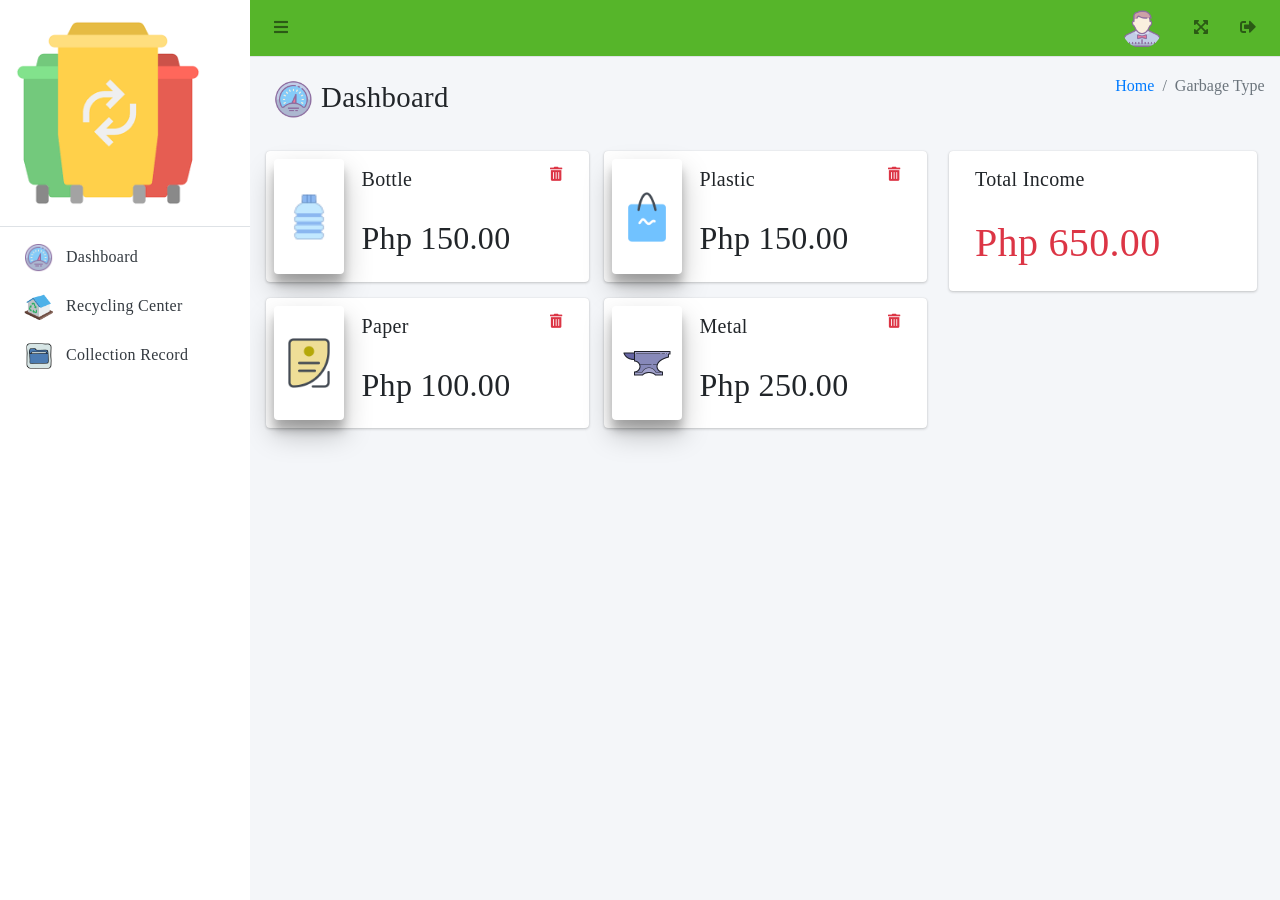
<file: member/index.html>
<!DOCTYPE html>
<html lang="en">

<head>
   <meta charset="utf-8">
   <meta name="viewport" content="width=device-width, initial-scale=1">
      <title>Waste-Management-System</title>
   <!-- Font Awesome -->
   <link rel="stylesheet" href="../asset/fontawesome/css/all.min.css">
   <link rel="stylesheet" href="../asset/css/adminlte.min.css">
   <link rel="stylesheet" href="../asset/css/style.css">
   <link rel="stylesheet" href="../asset/tables/datatables-bs4/css/dataTables.bootstrap4.min.css">
</head>

<body class="hold-transition sidebar-mini layout-fixed">
   <div class="wrapper">
      <nav class="main-header navbar navbar-expand navbar-light" style="background-color: rgb(86,181,42)">
         <!-- Left navbar links -->
         <ul class="navbar-nav">
            <li class="nav-item">
               <a class="nav-link" data-widget="pushmenu" href="#" role="button"><i class="fas fa-bars"></i></a>
            </li>
         </ul>
         <ul class="navbar-nav ml-auto">
            <li class="nav-item">
               <a class="nav-link" href="#" role="button">
                  <img src="../asset/img/avatar.png" class="img-circle" alt="User Image" width="40" style="margin-top: -8px;">
               </a>
            </li>
            <li class="nav-item">
               <a class="nav-link" data-widget="fullscreen" href="#" role="button">
                  <i class="fas fa-expand-arrows-alt"></i>
               </a>
            </li>
            <li class="nav-item">
               <a class="nav-link" data-widget="fullscreen" href="../index.html">
                  <i class="fas fa-sign-out-alt"></i>
               </a>
            </li>
         </ul>
      </nav>
      <aside class="main-sidebar sidebar-light-primary">
            <!-- Brand Logo -->
            <a href="index.html" class="brand-link">
         <img src="../asset/img/logo.png" alt="DSMS Logo" width="200">
         </a>
         <div class="sidebar">
            <nav class="mt-2">
               <ul class="nav nav-pills nav-sidebar flex-column" data-widget="treeview" role="menu"
                  data-accordion="false">
                  <li class="nav-item">
                     <a href="index.html" class="nav-link">
                        <img src="../asset/img/dashboard.png" width="30">
                        <p>
                           Dashboard
                        </p>
                     </a>
                  </li>
                  <li class="nav-item">
                     <a href="recycle-center.html" class="nav-link">
                        <img src="../asset/img/recycle-center.png" width="30">
                        <p>
                           Recycling Center
                        </p>
                     </a>
                  </li>
                  <li class="nav-item">
                     <a href="records.html" class="nav-link">
                        <img src="../asset/img/records.png" width="30">
                        <p>
                           Collection Record
                        </p>
                     </a>
                  </li>
               </ul>
            </nav>
         </div>
      </aside>
      <div class="content-wrapper">
         <div class="content-header">
            <div class="container-fluid">
               <div class="row mb-2">
                  <div class="col-sm-6">
                     <h1 class="m-0"><img src="../asset/img/dashboard.png" width="40"> Dashboard</h1>
                  </div>
                  <div class="col-sm-6">
                     <ol class="breadcrumb float-sm-right">
                        <li class="breadcrumb-item"><a href="#">Home</a></li>
                        <li class="breadcrumb-item active">Garbage Type</li>
                     </ol>
                  </div>
               </div>
            </div>
         </div>
         <section class="content">
            <div class="container-fluid">
               <div class="row">
                  <div class="col-12 col-sm-8 col-md-8">
                     <div class="row">
                     <div class="col-12 col-sm-6 col-md-6">
                        <div class="info-box">
                           <span class="info-box-icon text-warning elevation-4"><img src="../asset/img/bottle.png" width="50"></span>
                           <div class="info-box-content">
                              <span class="info-box-text">
                                 <span class="float-sm-right"><a class="btn btn-sm" href="#" data-toggle="modal"
                                          data-target="#delete"><i
                                          class="fa fa-trash-alt text-danger"></i></a></span>
                                 <h5>Bottle</h5>
                              </span>
                              <span class="info-box-number">
                                 <h2>Php 150.00</h2>
                              </span>
                           </div>
                        </div>
                     </div>
                     <div class="col-12 col-sm-6 col-md-6">
                        <div class="info-box">
                           <span class="info-box-icon text-warning elevation-4"><img src="../asset/img/plastic-bag.png" width="50"></span>
                           <div class="info-box-content">
                              <span class="info-box-text">
                                 <span class="float-sm-right"><a class="btn btn-sm" href="#" data-toggle="modal"
                                          data-target="#delete"><i
                                          class="fa fa-trash-alt text-danger"></i></a></span>
                                 <h5>Plastic</h5>
                              </span>
                              <span class="info-box-number">
                                 <h2>Php 150.00</h2>
                              </span>
                           </div>
                        </div>
                     </div>
                     <div class="col-12 col-sm-6 col-md-6">
                        <div class="info-box">
                           <span class="info-box-icon text-warning elevation-4"><img src="../asset/img/paper.png" width="50"></span>
                           <div class="info-box-content">
                              <span class="info-box-text">
                                 <span class="float-sm-right"><a class="btn btn-sm" href="#" data-toggle="modal"
                                          data-target="#delete"><i
                                          class="fa fa-trash-alt text-danger"></i></a></span>
                                 <h5>Paper</h5>
                              </span>
                              <span class="info-box-number">
                                 <h2>Php 100.00</h2>
                              </span>
                           </div>
                        </div>
                     </div>
                     <div class="col-12 col-sm-6 col-md-6">
                        <div class="info-box">
                           <span class="info-box-icon text-warning elevation-4"><img src="../asset/img/metal.png" width="50"></span>
                           <div class="info-box-content">
                              <span class="info-box-text">
                                 <span class="float-sm-right"><a class="btn btn-sm" href="#" data-toggle="modal"
                                          data-target="#delete"><i
                                          class="fa fa-trash-alt text-danger"></i></a></span>
                                 <h5>Metal</h5>
                              </span>
                              <span class="info-box-number">
                                 <h2>Php 250.00</h2>
                              </span>
                           </div>
                        </div>
                     </div>
                     </div>
                </div>
                <div class="col-12 col-sm-4 col-md-4">
                 <div class="col-12 col-sm-12 col-md-12">
                    <div class="info-box">
                       <div class="info-box-content">
                          <span class="info-box-text">
                             <h5>Total Income</h5>
                          </span>
                          <span class="info-box-number">
                             <h1 class="text-danger">Php 650.00</h1>
                          </span>
                       </div>
                    </div>
                 </div>
              </div>
               </div>
            </div>
         </section>
      </div>
   </div>
      <div id="delete" class="modal animated rubberBand delete-modal" role="dialog">
         <div class="modal-dialog modal-dialog-centered">
            <div class="modal-content">
               <div class="modal-body text-center">
                  <img src="../asset/img/sent.png" alt="" width="50" height="46">
                  <h3>Are you sure want to delete this Item?</h3>
                  <div class="m-t-20"> 
                     <a href="#" class="btn btn-white" data-dismiss="modal">Close</a>
                     <button type="submit" class="btn btn-danger">Delete</button>
                  </div>
               </div>
            </div>
         </div>
      </div>
   <div id="add" class="modal animated rubberBand delete-modal" role="dialog">
      <div class="modal-dialog modal-dialog-centered modal-md">
         <div class="modal-content">
            <div class="modal-body text-center">
               <form>
                  <div class="card-body">
                     <div class="row">
                        <div class="col-md-12">
                           <div class="card-header">
                              <h5><img src="../asset/img/garbage-collect.png" width="40"> Garbage Information</h5>
                           </div>
                           <div class="row">
                              <div class="col-md-12">
                                 <div class="form-group">
                                    <label class="float-left">Garbage Type</label>
                                    <input type="text" class="form-control" placeholder="Garbage Type">
                                 </div>
                              </div>
                              <div class="col-md-12">
                                 <div class="form-group">
                                    <label class="float-left">Description</label>
                                    <textarea class="form-control" placeholder="Descriptions"></textarea>
                                 </div>
                              </div>
                              <div class="col-md-12">
                                 <div class="form-group">
                                    <label class="float-left">Reward</label>
                                    <input type="text" class="form-control" placeholder="Reward">
                                 </div>
                              </div>
                           </div>
                        </div>
                     </div>
                  </div>
                  <!-- /.card-body -->
                  <div class="card-footer">
                     <a href="#" class="btn btn-cancel" data-dismiss="modal">Cancel</a>
                     <button type="submit" class="btn btn-save">Save</button>
                  </div>
               </form>
            </div>
         </div>
      </div>
   </div>
   <!-- jQuery -->
   <script src="../asset/jquery/jquery.min.js"></script>
   <script src="../asset/js/bootstrap.bundle.min.js"></script>
   <script src="../asset/js/adminlte.js"></script>
   <!-- DataTables  & Plugins -->
   <script src="../asset/tables/datatables/jquery.dataTables.min.js"></script>
   <script src="../asset/tables/datatables-bs4/js/dataTables.bootstrap4.min.js"></script>
   <script src="../asset/tables/datatables-responsive/js/responsive.bootstrap4.min.js"></script>
   <script src="../asset/tables/datatables-buttons/js/buttons.bootstrap4.min.js"></script>
   <script>
      $(function () {
         $("#example1").DataTable();
      });
   </script>
</body>

</html>
</file>
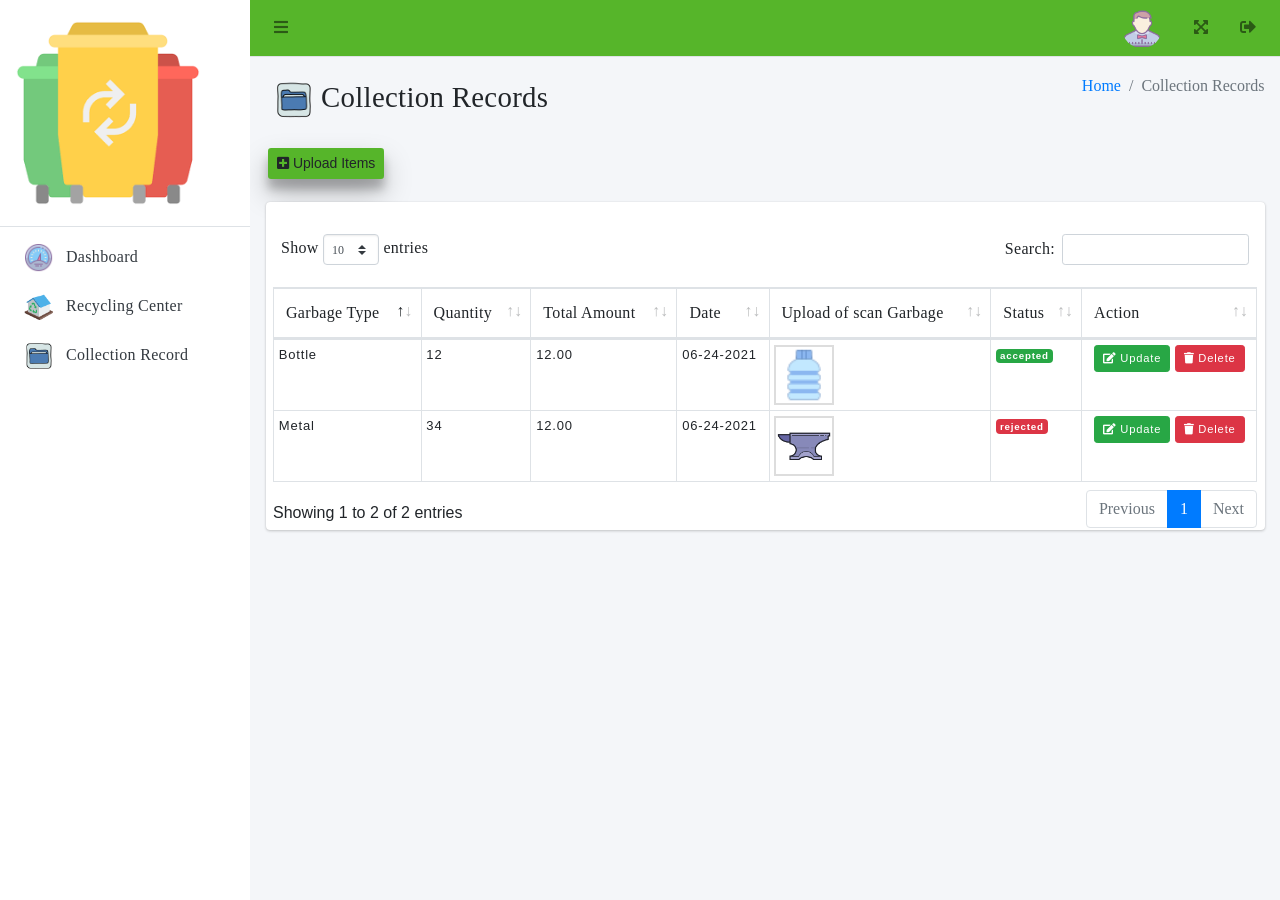
<file: member/records.html>
<!DOCTYPE html>
<html lang="en">

<head>
   <meta charset="utf-8">
   <meta name="viewport" content="width=device-width, initial-scale=1">
      <title>Waste-Management-System</title>
   <!-- Font Awesome -->
   <link rel="stylesheet" href="../asset/fontawesome/css/all.min.css">
   <link rel="stylesheet" href="../asset/css/adminlte.min.css">
   <link rel="stylesheet" href="../asset/css/style.css">
   <link rel="stylesheet" href="../asset/tables/datatables-bs4/css/dataTables.bootstrap4.min.css">
   <style type="text/css">
      table tr td {
         padding: 0.3rem !important;
      }
      table tr td p{
         margin-top: -0.8rem !important;
         margin-bottom: -0.8rem !important;
         font-size: 0.9rem;
      }
      td a.btn{
         font-size: 0.7rem;
      }
   </style>
</head>

<body class="hold-transition sidebar-mini layout-fixed">
   <div class="wrapper">
      <nav class="main-header navbar navbar-expand navbar-light" style="background-color: rgb(86,181,42)">
         <!-- Left navbar links -->
         <ul class="navbar-nav">
            <li class="nav-item">
               <a class="nav-link" data-widget="pushmenu" href="#" role="button"><i class="fas fa-bars"></i></a>
            </li>
         </ul>
         <ul class="navbar-nav ml-auto">
            <li class="nav-item">
               <a class="nav-link" href="#" role="button">
                  <img src="../asset/img/avatar.png" class="img-circle" alt="User Image" width="40" style="margin-top: -8px;">
               </a>
            </li>
            <li class="nav-item">
               <a class="nav-link" data-widget="fullscreen" href="#" role="button">
                  <i class="fas fa-expand-arrows-alt"></i>
               </a>
            </li>
            <li class="nav-item">
               <a class="nav-link" data-widget="fullscreen" href="../index.html">
                  <i class="fas fa-sign-out-alt"></i>
               </a>
            </li>
         </ul>
      </nav>
      <aside class="main-sidebar sidebar-light-primary">
            <!-- Brand Logo -->
            <a href="index.html" class="brand-link">
         <img src="../asset/img/logo.png" alt="DSMS Logo" width="200">
         </a>
         <div class="sidebar">
            <nav class="mt-2">
               <ul class="nav nav-pills nav-sidebar flex-column" data-widget="treeview" role="menu"
                  data-accordion="false">
                  <li class="nav-item">
                     <a href="index.html" class="nav-link">
                        <img src="../asset/img/dashboard.png" width="30">
                        <p>
                           Dashboard
                        </p>
                     </a>
                  </li>
                  <li class="nav-item">
                     <a href="recycle-center.html" class="nav-link">
                        <img src="../asset/img/recycle-center.png" width="30">
                        <p>
                           Recycling Center
                        </p>
                     </a>
                  </li>
                  <li class="nav-item">
                     <a href="records.html" class="nav-link">
                        <img src="../asset/img/records.png" width="30">
                        <p>
                           Collection Record
                        </p>
                     </a>
                  </li>
               </ul>
            </nav>
         </div>
      </aside>
         <div class="content-wrapper">
            <!-- Content Header (Page header) -->
            <div class="content-header">
               <div class="container-fluid">
                  <div class="row mb-2">
                     <div class="col-sm-6">
                     <h1 class="m-0"><img src="../asset/img/records.png" width="40"> Collection Records</h1>
                     </div>
                     <!-- /.col -->
                     <div class="col-sm-6">
                        <ol class="breadcrumb float-sm-right">
                           <li class="breadcrumb-item"><a href="#">Home</a></li>
                           <li class="breadcrumb-item active">Collection Records</li>
                        </ol>
                     </div>
                     <a class="btn btn-sm elevation-4" href="#" data-toggle="modal" data-target="#add"
                        style="margin-top: 20px;margin-left: 10px;background-color: rgb(86,181,42)"><i
                           class="fa fa-plus-square"></i>
                        Upload Items</a>
                  </div>
               </div>
            </div>
            <section class="content">
               <div class="container-fluid">
                  <div class="card card-info">
                     <br>
                     <div class="col-md-12">
                        <table id="example1" class="table table-bordered">
                           <thead>
                              <tr>
                                 <th>Garbage Type</th>
                                 <th>Quantity</th>
                                 <th>Total Amount</th>
                                 <th>Date</th>
                                 <th>Upload of scan Garbage</th>
                                 <th>Status</th>
                                 <th>Action</th>
                              </tr>
                           </thead>
                           <tbody>
                              <tr>
                                 <td>Bottle</td>
                                 <td>12</td>
                                 <td>12.00</td>
                                 <td>06-24-2021</td>
                                 <td><img src="../asset/img/bottle.png" width="60" style="border: 2px solid #ddd"></td>
                                 <td><span class="badge bg-success">accepted</span></td>
                                 <td class="text-center">
                                    <a class="btn btn-sm btn-success" href="#" data-toggle="modal"
                                       data-target="#edit"><i
                                       class="fa fa-edit"></i> Update</a>
                                    <a class="btn btn-sm btn-danger" href="#" data-toggle="modal"
                                       data-target="#delete"><i
                                       class="fa fa-trash"></i> Delete</a>
                                 </td>
                              </tr>
                              <tr>
                                 <td>Metal</td>
                                 <td>34</td>
                                 <td>12.00</td>
                                 <td>06-24-2021</td>
                                 <td><img src="../asset/img/metal.png" width="60" style="border: 2px solid #ddd"></td>
                                 <td><span class="badge bg-danger">rejected</span></td>
                                 <td class="text-center">
                                    <a class="btn btn-sm btn-success" href="#" data-toggle="modal"
                                       data-target="#edit"><i
                                       class="fa fa-edit"></i> Update</a>
                                    <a class="btn btn-sm btn-danger" href="#" data-toggle="modal"
                                       data-target="#delete"><i
                                       class="fa fa-trash"></i> Delete</a>
                                 </td>
                              </tr>
                           </tbody>
                        </table>
                     </div>
                  </div>
               </div>
               <!-- /.container-fluid -->
            </section>
            <!-- /.content -->
         </div>
         <!-- /.content-wrapper -->
      </div>
      <!-- ./wrapper -->
      <div id="delete" class="modal animated rubberBand delete-modal" role="dialog">
         <div class="modal-dialog modal-dialog-centered">
            <div class="modal-content">
               <div class="modal-body text-center">
                  <img src="../asset/img/sent.png" alt="" width="50" height="46">
                  <h3>Are you sure want to delete this Record?</h3>
                  <div class="m-t-20"> 
                     <a href="#" class="btn btn-white" data-dismiss="modal">Close</a>
                     <button type="submit" class="btn btn-danger">Delete</button>
                  </div>
               </div>
            </div>
         </div>
      </div>
      <div id="edit" class="modal animated rubberBand delete-modal" role="dialog">
         <div class="modal-dialog modal-dialog-centered modal-md">
            <div class="modal-content">
               <div class="modal-body text-center">
                  <form>
                     <div class="card-body">
                        <div class="row">
                           <div class="col-md-12">
                              <div class="card-header">
                                 <h5><img src="../asset/img/garbage-collect.png" width="40"> Edit Collection</h5>
                              </div>
                              <div class="row">
                                 <div class="col-md-12">
                                    <div class="form-group">
                                       <label class="float-left">Garbage Type</label>
                                       <select class="form-control">
                                          <option>Plastic</option>
                                          <option>Bottle</option>
                                          <option>Metal</option>
                                          <option>Paper</option>
                                          <option>Can</option>
                                       </select>
                                    </div>
                                 </div>
                                 <div class="col-md-12">
                                    <div class="form-group">
                                       <label class="float-left">Quantity</label>
                                       <input type="text" class="form-control" placeholder="Quantity">
                                    </div>
                                 </div>
                                 <div class="col-md-12">
                                    <div class="form-group">
                                       <label class="float-left">Total Amount</label>
                                       <input type="text" class="form-control" placeholder="12.00" readonly>
                                    </div>
                                 </div>
                                 <div class="col-md-12">
                                    <div class="form-group">
                                       <label class="float-left">Date</label>
                                       <input type="date" class="form-control">
                                    </div>
                                 </div><div class="col-md-12">
                                    <div class="form-group">
                                       <label class="float-left">Choose Picture</label>
                                       <div class="input-group">
                                          <div class="custom-file">
                                             <input type="file" class="custom-file-input" id="exampleInputFile">
                                             <label class="custom-file-label" for="exampleInputFile">Choose file</label>
                                          </div>
                                       </div>
                                    </div>
                                 </div>
                              </div>
                           </div>
                        </div>
                     </div>
                     <!-- /.card-body -->
                     <div class="card-footer">
                        <a href="#" class="btn btn-cancel" data-dismiss="modal">Cancel</a>
                        <button type="submit" class="btn btn-save">Save Changes</button>
                     </div>
                  </form>
               </div>
            </div>
         </div>
      </div>
      <div id="add" class="modal animated rubberBand delete-modal" role="dialog">
         <div class="modal-dialog modal-dialog-centered modal-md">
            <div class="modal-content">
               <div class="modal-body text-center">
                  <form>
                     <div class="card-body">
                        <div class="row">
                           <div class="col-md-12">
                              <div class="card-header">
                                 <h5><img src="../asset/img/garbage-collect.png" width="40"> Add Collection</h5>
                              </div>
                              <div class="row">
                                 <div class="col-md-12">
                                    <div class="form-group">
                                       <label class="float-left">Garbage Type</label>
                                       <select class="form-control">
                                          <option>Plastic</option>
                                          <option>Bottle</option>
                                          <option>Metal</option>
                                          <option>Paper</option>
                                          <option>Can</option>
                                       </select>
                                    </div>
                                 </div>
                                 <div class="col-md-12">
                                    <div class="form-group">
                                       <label class="float-left">Quantity</label>
                                       <input type="text" class="form-control" placeholder="Quantity">
                                    </div>
                                 </div>
                                 <div class="col-md-12">
                                    <div class="form-group">
                                       <label class="float-left">Total Amount</label>
                                       <input type="text" class="form-control" placeholder="12.00" readonly>
                                    </div>
                                 </div>
                                 <div class="col-md-12">
                                    <div class="form-group">
                                       <label class="float-left">Date</label>
                                       <input type="date" class="form-control">
                                    </div>
                                 </div><div class="col-md-12">
                                    <div class="form-group">
                                       <label class="float-left">Choose Picture</label>
                                       <div class="input-group">
                                          <div class="custom-file">
                                             <input type="file" class="custom-file-input" id="exampleInputFile">
                                             <label class="custom-file-label" for="exampleInputFile">Choose file</label>
                                          </div>
                                       </div>
                                    </div>
                                 </div>
                              </div>
                           </div>
                        </div>
                     </div>
                     <!-- /.card-body -->
                     <div class="card-footer">
                        <a href="#" class="btn btn-cancel" data-dismiss="modal">Cancel</a>
                        <button type="submit" class="btn btn-save">Save</button>
                     </div>
                  </form>
               </div>
            </div>
         </div>
      </div>
      <!-- jQuery -->
      <script src="../asset/jquery/jquery.min.js"></script>
      <script src="../asset/js/bootstrap.bundle.min.js"></script>
      <script src="../asset/js/adminlte.js"></script>
      <!-- DataTables  & Plugins -->
      <script src="../asset/tables/datatables/jquery.dataTables.min.js"></script>
      <script src="../asset/tables/datatables-bs4/js/dataTables.bootstrap4.min.js"></script>
      <script src="../asset/tables/datatables-responsive/js/responsive.bootstrap4.min.js"></script>
      <script src="../asset/tables/datatables-buttons/js/buttons.bootstrap4.min.js"></script>
      <script>
         $(function () {
           $("#example1").DataTable();
         });
      </script>
   </body>
</html>
</file>
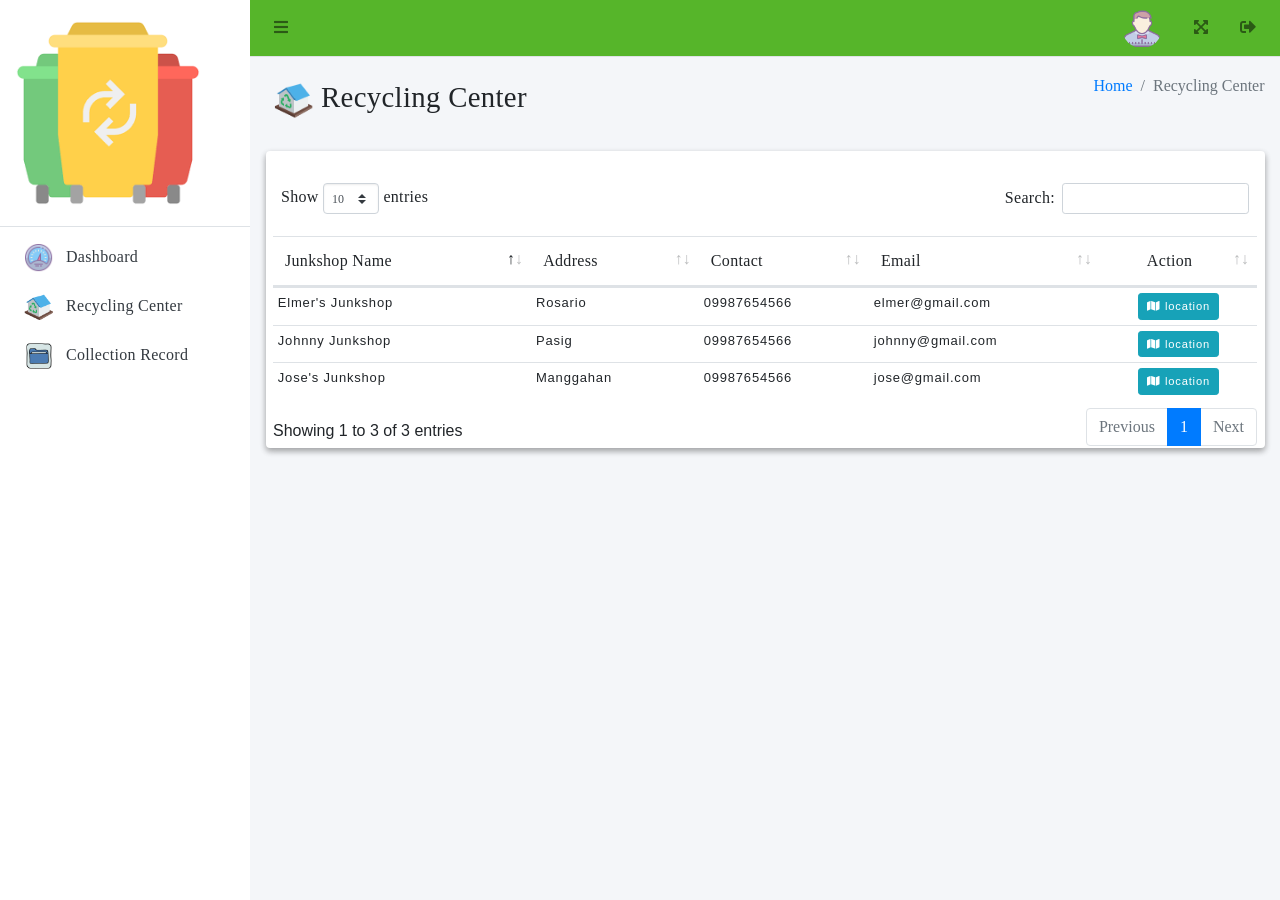
<file: member/recycle-center.html>
<!DOCTYPE html>
<html lang="en">

<head>
   <meta charset="utf-8">
   <meta name="viewport" content="width=device-width, initial-scale=1">
      <title>Waste-Management-System</title>
   <!-- Font Awesome -->
   <link rel="stylesheet" href="../asset/fontawesome/css/all.min.css">
   <link rel="stylesheet" href="../asset/css/adminlte.min.css">
   <link rel="stylesheet" href="../asset/css/style.css">
   <link rel="stylesheet" href="../asset/tables/datatables-bs4/css/dataTables.bootstrap4.min.css">
   <style type="text/css">
      table tr td {
         padding: 0.3rem !important;
      }
      td a.btn{
         font-size: 0.7rem;
      }
   </style>
</head>
<body class="hold-transition sidebar-mini layout-fixed">
   <div class="wrapper">
      <nav class="main-header navbar navbar-expand navbar-light" style="background-color: rgb(86,181,42)">
         <!-- Left navbar links -->
         <ul class="navbar-nav">
            <li class="nav-item">
               <a class="nav-link" data-widget="pushmenu" href="#" role="button"><i class="fas fa-bars"></i></a>
            </li>
         </ul>
         <ul class="navbar-nav ml-auto">
            <li class="nav-item">
               <a class="nav-link" href="#" role="button">
                  <img src="../asset/img/avatar.png" class="img-circle" alt="User Image" width="40" style="margin-top: -8px;">
               </a>
            </li>
            <li class="nav-item">
               <a class="nav-link" data-widget="fullscreen" href="#" role="button">
                  <i class="fas fa-expand-arrows-alt"></i>
               </a>
            </li>
            <li class="nav-item">
               <a class="nav-link" data-widget="fullscreen" href="../index.html">
                  <i class="fas fa-sign-out-alt"></i>
               </a>
            </li>
         </ul>
      </nav>
      <aside class="main-sidebar sidebar-light-primary">
            <!-- Brand Logo -->
            <a href="index.html" class="brand-link">
         <img src="../asset/img/logo.png" alt="DSMS Logo" width="200">
         </a>
         <div class="sidebar">
            <nav class="mt-2">
               <ul class="nav nav-pills nav-sidebar flex-column" data-widget="treeview" role="menu"
                  data-accordion="false">
                  <li class="nav-item">
                     <a href="index.html" class="nav-link">
                        <img src="../asset/img/dashboard.png" width="30">
                        <p>
                           Dashboard
                        </p>
                     </a>
                  </li>
                  <li class="nav-item">
                     <a href="recycle-center.html" class="nav-link">
                        <img src="../asset/img/recycle-center.png" width="30">
                        <p>
                           Recycling Center
                        </p>
                     </a>
                  </li>
                  <li class="nav-item">
                     <a href="records.html" class="nav-link">
                        <img src="../asset/img/records.png" width="30">
                        <p>
                           Collection Record
                        </p>
                     </a>
                  </li>
               </ul>
            </nav>
         </div>
      </aside>
      <div class="content-wrapper">
         <div class="content-header">
            <div class="container-fluid">
               <div class="row mb-2">
                  <div class="col-sm-6">
                     <h1 class="m-0"><img src="../asset/img/recycle-center.png" width="40"> Recycling Center</h1>
                  </div>
                  <div class="col-sm-6">
                     <ol class="breadcrumb float-sm-right">
                        <li class="breadcrumb-item"><a href="#">Home</a></li>
                        <li class="breadcrumb-item active">Recycling Center</li>
                     </ol>
                  </div>
               </div>
            </div>
         </div>
         <section class="content">
            <div class="container-fluid">
               <div class="card card-info elevation-2">
                  <br>
                  <div class="col-md-12">
                     <table id="example1" class="table">
                        <thead class="btn-cancel">
                           <tr>
                              <th>Junkshop Name</th>
                              <th>Address</th>
                              <th>Contact</th>
                              <th>Email</th>
                              <th class="text-center">Action</th>
                           </tr>
                        </thead>
                        <tbody>
                           <tr>
                              <td>Johnny Junkshop</td>
                              <td>Pasig</td>
                              <td>09987654566</td>
                              <td>johnny@gmail.com</td>
                              <td class="text-center">
                                 <a class="btn btn-sm btn-info" href="#" data-toggle="modal" data-target="#map"><i
                                       class="fa fa-map"></i> location</a>
                              </td>
                           </tr>
                           <tr>
                              <td>Jose's Junkshop</td>
                              <td>Manggahan</td>
                              <td>09987654566</td>
                              <td>jose@gmail.com</td>
                              <td class="text-center">
                                 <a class="btn btn-sm btn-info" href="#" data-toggle="modal" data-target="#map"><i
                                       class="fa fa-map"></i> location</a>
                              </td>
                           </tr>
                           <tr>
                              <td>Elmer's Junkshop</td>
                              <td>Rosario</td>
                              <td>09987654566</td>
                              <td>elmer@gmail.com</td>
                              <td class="text-center">
                                 <a class="btn btn-sm btn-info" href="#" data-toggle="modal" data-target="#map"><i
                                       class="fa fa-map"></i> location</a>
                              </td>
                           </tr>
                        </tbody>
                     </table>
                  </div>
               </div>
            </div>
         </section>
      </div>
   </div>
   <div id="map" class="modal animated rubberBand delete-modal" role="dialog">
      <div class="modal-dialog modal-dialog-centered modal-lg">
         <div class="modal-content">
            <div class="modal-body text-center">
               <form>
                           <div class="card-header">
                              <h5><img src="../asset/img/recycle-center.png" width="40"> Junkshop Location</h5>
                           </div>
                  <div class="card-body">
                     <div class="mapouter"><div class="gmap_canvas"><iframe width="750" height="500" id="gmap_canvas" src="https://maps.google.com/maps?q=manila&t=&z=13&ie=UTF8&iwloc=&output=embed" frameborder="0" scrolling="no" marginheight="0" marginwidth="0"></iframe><a href="https://123movies-to.org">123movies</a><br><style>.mapouter{position:relative;text-align:right;height:500px;width:700px;}</style><a href="https://www.embedgooglemap.net"></a><style>.gmap_canvas {overflow:hidden;background:none!important;height:500px;width:700px;}</style></div></div>
                  </div>

                  <div class="card-footer">
                     <a href="#" class="btn btn-info" data-dismiss="modal">Close</a>
                  </div>
               </form>
            </div>
         </div>
      </div>
   </div>
   <!-- jQuery -->
   <script src="../asset/jquery/jquery.min.js"></script>
   <script src="../asset/js/bootstrap.bundle.min.js"></script>
   <script src="../asset/js/adminlte.js"></script>
   <!-- DataTables  & Plugins -->
   <script src="../asset/tables/datatables/jquery.dataTables.min.js"></script>
   <script src="../asset/tables/datatables-bs4/js/dataTables.bootstrap4.min.js"></script>
   <script src="../asset/tables/datatables-responsive/js/responsive.bootstrap4.min.js"></script>
   <script src="../asset/tables/datatables-buttons/js/buttons.bootstrap4.min.js"></script>
   <script>
      $(function () {
         $("#example1").DataTable();
      });
   </script>
</body>

</html>
</file>
<file: asset/css/style.css>
h1,h2,h3,h4,h5,h6,p,label,button,th{
    font-family: fantasy !important;
  	padding: 0.5rem 0.5rem;
    font-weight: 100;
	letter-spacing: 0.02rem;

}
li a{
      font-family: fantasy !important;
    font-weight: 100;
}
span.info-box-icon:hover{
	box-shadow:0 3px 6px rgba(0,0,0,.16),0 3px 6px rgba(0,0,0,.23)!important;
}
a.btn-sm:hover{
	box-shadow:0 3px 6px rgba(0,0,0,.16),0 3px 6px rgba(0,0,0,.23)!important;
}
li{
	font-family: fantasy !important;
  font-weight: 100;

}
/*
nav.mt-2 ul.nav-sidebar li i{
	color:rgb(240,158,65) !important;
}
nav.mt-2 ul.nav-sidebar li p{
	color:rgb(240,158,65) !important;
}
nav.mt-2 ul.nav-sidebar li a:hover{
	color:rgb(240,158,65) !important;
}
nav.mt-2 ul.nav-sidebar li.nav-item ul.nav-treeview li p{
	color:rgb(252, 224, 162) !important;
}
nav.mt-2 ul.nav-sidebar li.nav-item ul.nav-treeview li i{
	color:rgb(252, 224, 162) !important;
}
*/ 	
.text-color {
  color: rgb(131,219,214)!important;
 }
.bg-1{
	background-color: rgba(20,143,119);
}
.bg-2{
	background-color: rgba(241,196,15);
}
.bg-3{
	background-color: rgba(253,132,105);
}

table td{
		font-size: 13px !important;
	letter-spacing: 0.0625em;
	margin:-10px;
	border-spacing: 1em;
}
</file>
